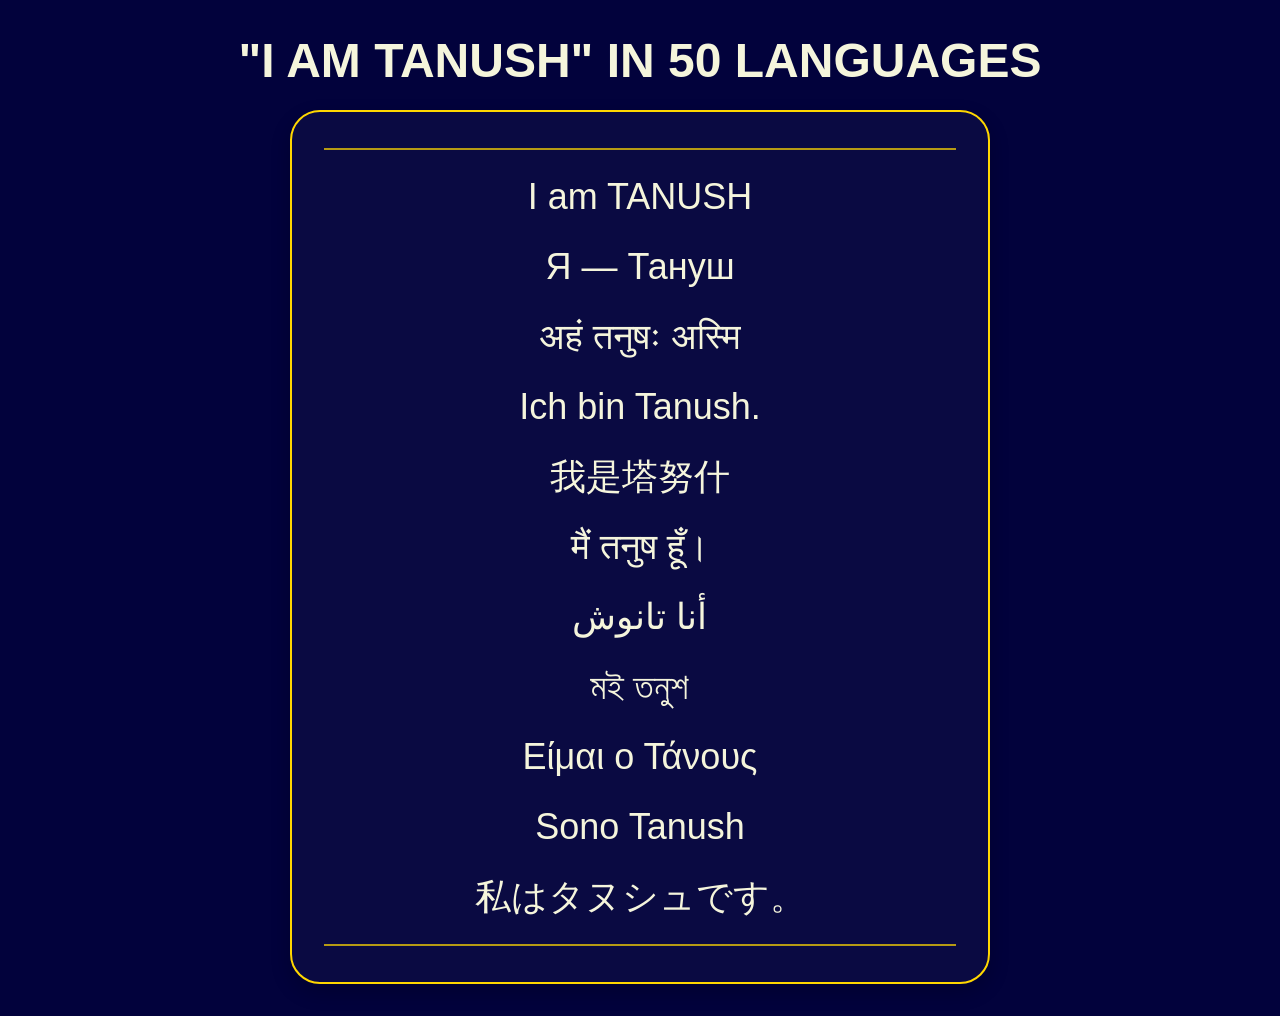
<file: index.html>
<!DOCTYPE html>
<html lang="en">
<head>
    <meta charset="UTF-8">
    <meta name="viewport" content="width=device-width, initial-scale=1.0">
    <title>Tanush Website</title>
    <link rel="stylesheet" href="style.css">
</head>
<body>
    <h1 class="heading">"I AM TANUSH" IN 50 LANGUAGES</h1>

    <div class="aboutme">
        <hr>
        <p>I am TANUSH</p>
        <p>Я — Тануш</p>
        <p>अहं तनुषः अस्मि</p>
        <p>Ich bin Tanush.</p>
        <p>我是塔努什</p>
        <p>मैं तनुष हूँ।</p>
        <p>أنا تانوش</p>
        <p>মই তনুশ</p>
        <p>Είμαι ο Τάνους</p>
        <p>Sono Tanush</p>
        <p>私はタヌシュです。</p>
        <hr>
    </div>
</body>
</html>
</file>
<file: style.css>
* {
    box-sizing: border-box;
}

body {
    background-color: rgb(2, 2, 60);
    color: beige;
    font-size: 36px;
    display: flex;
    justify-content: center;
    align-items: center;
    flex-direction: column;
    min-height: 100vh;
    margin: 0;
    padding: 32px 16px;
    font-family: Arial, sans-serif;
    text-align: center;
}

.heading {
    margin: 0 0 20px;
    font-size: clamp(2rem, 4vw, 3rem);
    line-height: 1.2;
}

.aboutme {
    width: min(90vw, 700px);
    border: 2px solid #FFD700;
    border-radius: 30px;
    display: flex;
    justify-content: center;
    align-items: center;
    flex-direction: column;
    padding: 24px 32px;
    background: rgba(255, 255, 255, 0.03);
    box-shadow: 0 8px 20px rgba(0, 0, 0, 0.2);
}

.aboutme hr {
    width: 100%;
    border: 1px solid rgba(255, 215, 0, 0.7);
    margin: 12px 0;
}

.aboutme p {
    margin: 8px 0;
    line-height: 1.5;
}
</file>
